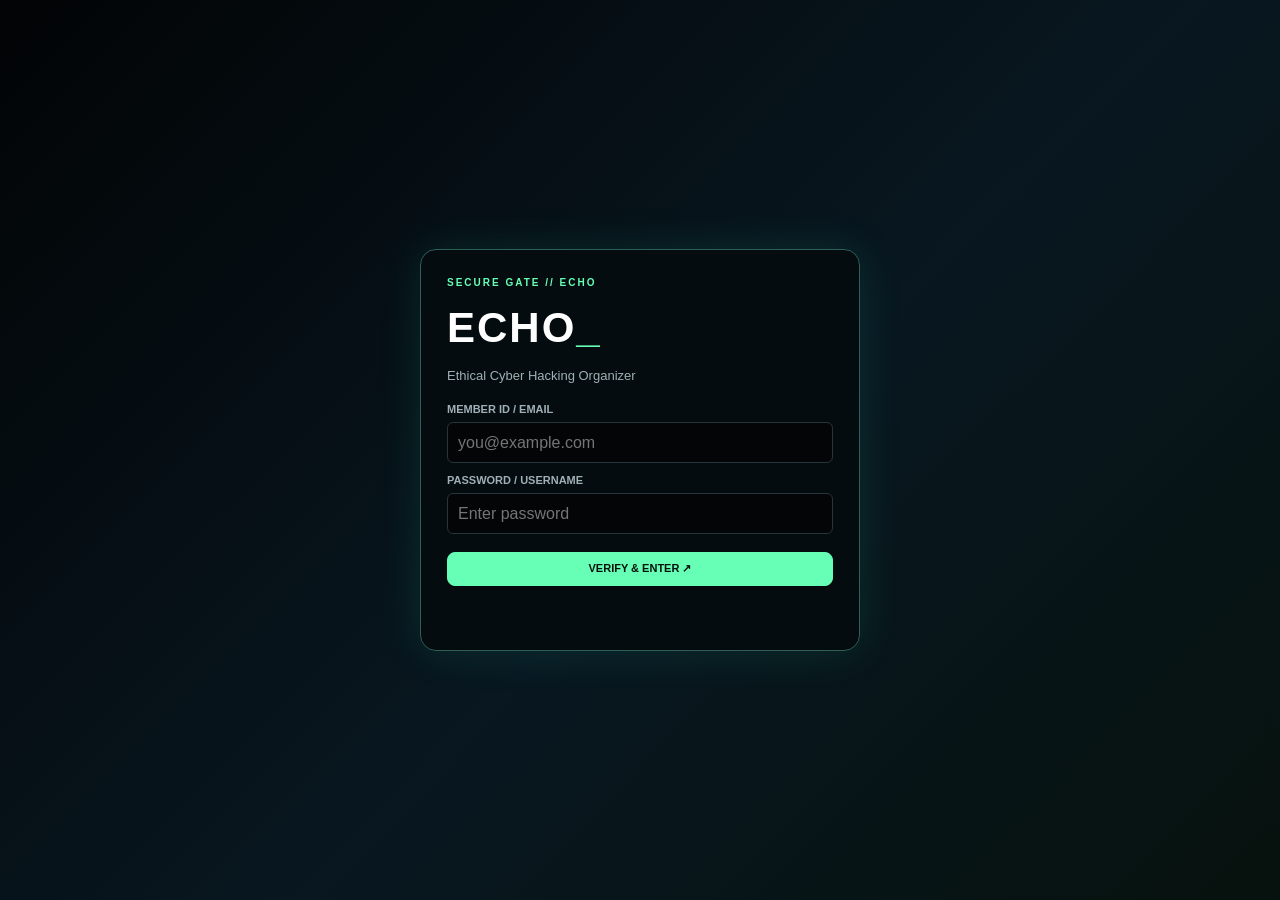
<file: index.html>
<!doctype html>
<html lang="en" data-theme="dark">
<head>
  <meta charset="utf-8">
  <meta name="viewport" content="width=device-width,initial-scale=1">
  <title>ECHO | Ethical Cyber Hacking Organizer</title>
  <link rel="stylesheet" href="style.css">
</head>
<body data-page="index">
  <canvas id="rain"></canvas>

  <!-- Login -->
  <div id="loginScreen" class="login-screen">
    <form id="loginForm" class="login-card" autocomplete="off">
      <div class="eyebrow">SECURE GATE // ECHO</div>
      <h1 class="login-title">ECHO<span>_</span></h1>
      <p class="lede" style="margin-bottom:16px">Ethical Cyber Hacking Organizer</p>
      <div class="field">
        <label for="loginEmail">MEMBER ID / EMAIL</label>
        <input id="loginEmail" type="email" required placeholder="you@example.com">
      </div>
      <div class="field">
        <label for="loginPassword">PASSWORD / USERNAME</label>
        <input id="loginPassword" type="password" required placeholder="Enter password">
      </div>
      <button class="btn" type="submit" style="width:100%;margin-top:8px">VERIFY &amp; ENTER ↗</button>
      <p class="login-error" id="loginError"></p>
    </form>
  </div>

  <!-- App -->
  <div id="appContainer" class="app hidden">
    <aside class="sidebar">
      <div class="brand">
        <div class="brand-name">ECHO</div>
        <div class="brand-sub">ethical cyber hacking organizer</div>
      </div>
      <nav class="nav">
        <a href="#dashboard" class="nav-link active" data-page="dashboard">◈ Dashboard</a>
        <a href="#tasks" class="nav-link" data-page="tasks">⚑ Task &amp; Rank</a>
        <a href="#classes" class="nav-link" data-page="classes">▤ Classes</a>
        <a href="#resources" class="nav-link" data-page="resources">▧ Resources</a>
        <a href="#tools" class="nav-link" data-page="tools">⌘ Tools</a>
        <a href="#members" class="nav-link" data-page="members">♙ Member's</a>
        <a href="#about" class="nav-link" data-page="about">ⓘ About</a>
        <a href="admin.html" id="adminNav" class="nav-link hidden">✎ Admin Panel</a>
      </nav>
      <div class="side-note">
        <div id="sessionLabel">Checking session...</div>
        <button class="btn neutral" id="themeBtn" style="width:100%;margin-top:10px">◐ THEME</button>
        <button class="btn neutral" id="logoutBtn" style="width:100%;margin-top:6px">LOG OUT</button>
      </div>
    </aside>

    <main class="main">
      <header class="topbar">
        <div class="topbrand">ECHO WORKSPACE</div>
        <div class="top-actions">
          <a class="btn" id="awsClassBtn" href="#" target="_blank" rel="noopener">JOIN AWS CLASS ↗</a>
        </div>
      </header>

      <section id="page-dashboard" class="spa-page">
        <div class="title-row">
          <div>
            <div class="eyebrow">Learning workspace // B66</div>
            <h1 class="page-title">DASHBOARD</h1>
            <p class="lede">Learn together. Submit tasks. Earn verified points.</p>
          </div>
          <div><span class="pill good">● SYSTEM READY</span></div>
        </div>
        <div class="stats">
          <div class="stat"><small>Organized classes</small><strong id="organizedClassesCount">0</strong></div>
          <div class="stat"><small>Posts &amp; resources</small><strong id="postsResourcesCount">0</strong></div>
          <div class="stat"><small>Published Tasks</small><strong id="publishedTasksCount">0</strong></div>
          <div class="stat"><small>Active Tools</small><strong id="activeToolsCount">0</strong></div>
          <div class="stat"><small>Total members</small><strong id="memberCount">0</strong></div>
        </div>
        <div class="notice">
          <h2>NOTICE BOARD</h2>
          <div class="notice-grid" id="noticeGrid"></div>
        </div>
        <div class="section-label">RANKING BOARD · TOP 10</div>
        <div class="table-wrap">
          <table>
            <thead><tr><th>#</th><th>Name</th><th>Specialty</th><th>Country</th><th>Points</th></tr></thead>
            <tbody id="topRankRows"></tbody>
          </table>
        </div>
        <div class="mini-banner">
          <div>
            <h3>Personal Meet / ECHO Session</h3>
            <p>Meeting opens from 20:00 to 00:00 Asia/Dhaka.</p>
            <strong id="meetingCountdown" style="color:var(--green);display:block;margin-top:5px">Calculating countdown…</strong>
            <div style="display:flex;gap:8px;margin-top:10px">
              <button class="btn" id="meetingBtn" disabled>JOIN MEETING</button>
            </div>
          </div>
          <span class="pill good">ECHO // LIVE</span>
        </div>
      </section>

      <section id="page-tasks" class="spa-page hidden">
        <div class="title-row">
          <div>
            <h1 class="page-title">TASKS &amp; RANKING</h1>
            <p class="lede">Complete tasks, submit evidence reports, and earn verified points.</p>
          </div>
        </div>
        <div class="section-label">ALL RANKING BOARD (AUTOMATIC)</div>
        <div class="table-wrap">
          <table>
            <thead><tr><th>#</th><th>Name</th><th>Specialty</th><th>Country</th><th>Points</th><th>Role</th></tr></thead>
            <tbody id="allRankRows"></tbody>
          </table>
        </div>
        <div class="panel">
          <h3 style="margin-top:0">AVAILABLE TASKS (OPEN TO ALL MEMBERS)</h3>
          <div id="taskList" class="task-grid"></div>
        </div>
        <div class="panel">
          <h3 style="margin-top:0">MY ACCEPTED / ACTIVE TASKS</h3>
          <div id="myTasks"></div>
        </div>
      </section>

      <section id="page-classes" class="spa-page hidden">
        <h1 class="page-title">ORGANIZED CLASSES</h1>
        <p class="lede">Classes managed and provided by instructors.</p>
        <div id="classGrid" class="resource-grid"></div>
      </section>

      <section id="page-resources" class="spa-page hidden">
        <h1 class="page-title">RESOURCES</h1>
        <p class="lede">Study guides, roadmaps, and security archives.</p>
        <div id="resourceGrid" class="resource-grid"></div>
      </section>

      <section id="page-tools" class="spa-page hidden">
        <h1 class="page-title">TOOLS &amp; SETUP</h1>
        <p class="lede">Testing and configuration utilities.</p>
        <div id="toolGrid" class="resource-grid"></div>
      </section>

      <section id="page-members" class="spa-page hidden">
        <h1 class="page-title">MEMBER BOARD</h1>
        <p class="lede">Community profiles, specialties, and earned points.</p>
        <div id="memberList" class="member-grid"></div>
      </section>

      <section id="page-about" class="spa-page hidden">
        <h1 class="page-title">ABOUT ECHO</h1>
        <div class="panel">
          <h3 id="aboutTitleText">ETHICAL CYBER HACKING ORGANIZER</h3>
          <p id="aboutDescText" style="color:var(--muted);font-size:13px"></p>
        </div>
      </section>

      <div class="footer">ECHO // Ethical cyber learning organizer</div>
    </main>
  </div>

  <!-- Meeting Passcode Modal -->
  <div class="modal-backdrop" id="meetingModal">
    <div class="modal">
      <h2>ECHO MEETING ACCESS</h2>
      <p style="color:var(--muted);font-size:12px">Passcode required for session access.</p>
      <div class="field"><input id="meetingCode" type="password" placeholder="Enter passcode"></div>
      <div style="display:flex;gap:8px">
        <button class="btn" id="verifyMeeting" style="flex:1">VERIFY &amp; JOIN ↗</button>
        <button class="btn neutral" id="closeModalBtn">CANCEL</button>
      </div>
    </div>
  </div>

  <script src="script.js"></script>
</body>
</html>
</file>
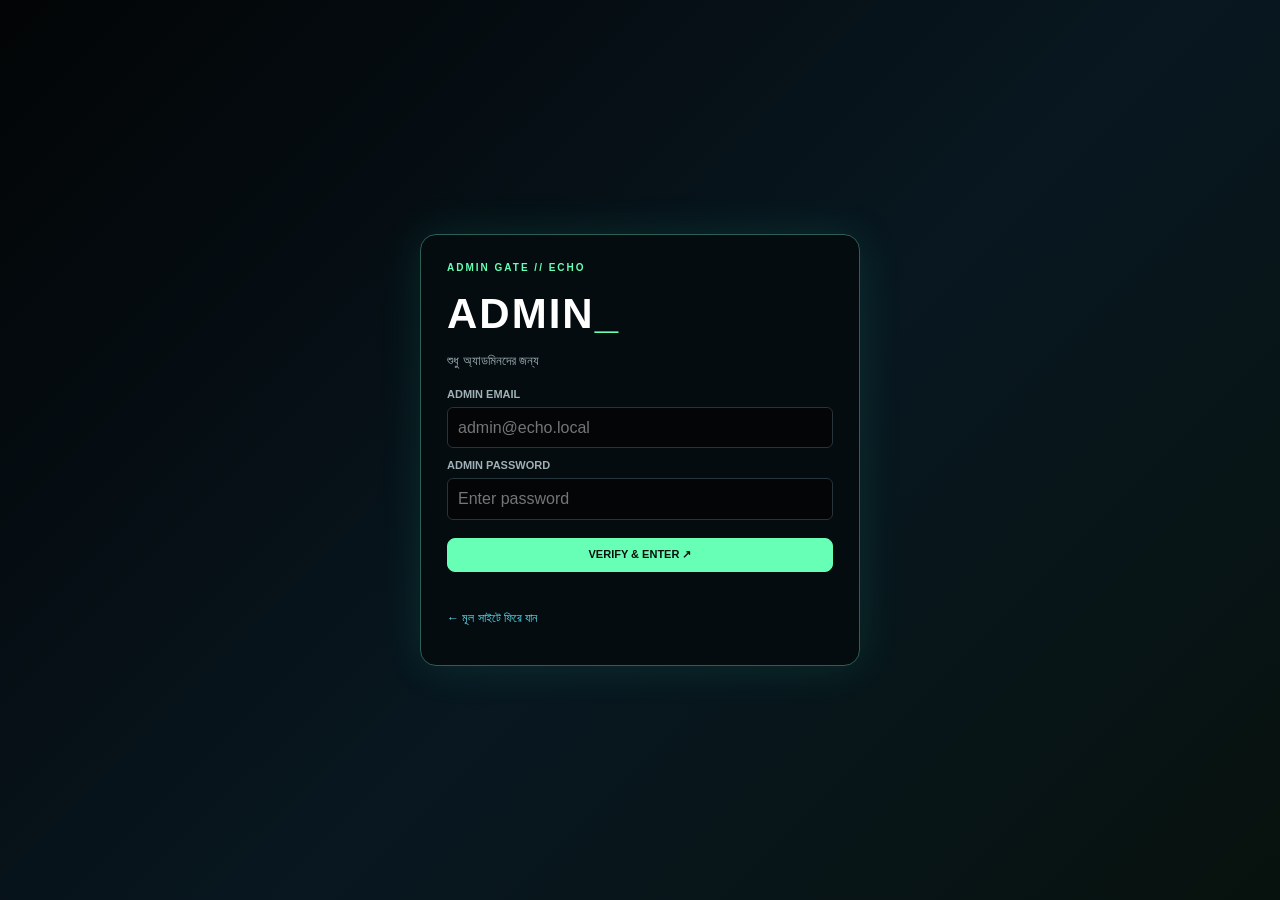
<file: admin.html>
<!doctype html>
<html lang="en" data-theme="dark">
<head>
  <meta charset="utf-8">
  <meta name="viewport" content="width=device-width,initial-scale=1">
  <title>ECHO | Admin Console</title>
  <link rel="stylesheet" href="style.css">
</head>
<body data-page="admin">
  <canvas id="rain"></canvas>

  <!-- Admin Login -->
  <div id="loginScreen" class="login-screen">
    <form id="loginForm" class="login-card" autocomplete="off">
      <div class="eyebrow">ADMIN GATE // ECHO</div>
      <h1 class="login-title">ADMIN<span>_</span></h1>
      <p class="lede" style="margin-bottom:16px">শুধু অ্যাডমিনদের জন্য</p>
      <div class="field">
        <label for="loginEmail">ADMIN EMAIL</label>
        <input id="loginEmail" type="email" required placeholder="admin@echo.local">
      </div>
      <div class="field">
        <label for="loginPassword">ADMIN PASSWORD</label>
        <input id="loginPassword" type="password" required placeholder="Enter password">
      </div>
      <button class="btn" type="submit" style="width:100%;margin-top:8px">VERIFY &amp; ENTER ↗</button>
      <p class="login-error" id="loginError"></p>
      <p style="font-size:12px;margin-top:10px"><a href="index.html" style="color:var(--cyan)">← মূল সাইটে ফিরে যান</a></p>
    </form>
  </div>

  <!-- Admin App -->
  <div id="appContainer" class="app hidden">
    <aside class="sidebar">
      <div class="brand">
        <div class="brand-name">ECHO</div>
        <div class="brand-sub">admin console</div>
      </div>
      <nav class="nav">
        <a href="#sec-review">★ Review Queue</a>
        <a href="#sec-settings">⚙ Settings</a>
        <a href="#sec-notices">১ Notices</a>
        <a href="#sec-classes">২ Classes</a>
        <a href="#sec-resources">৩ Resources</a>
        <a href="#sec-tasks">৪ Tasks</a>
        <a href="#sec-members">৫ Members</a>
        <a href="#sec-tools">৬ Tools</a>
        <a href="#sec-about">৭ About</a>
        <a href="index.html">← Main Site</a>
      </nav>
      <div class="side-note">
        <div id="sessionLabel">Checking session...</div>
        <button class="btn neutral" id="themeBtn" style="width:100%;margin-top:10px">◐ THEME</button>
        <button class="btn neutral" id="logoutBtn" style="width:100%;margin-top:6px">LOG OUT</button>
      </div>
    </aside>

    <main class="main">
      <header class="topbar">
        <div class="topbrand">ADMINISTRATOR CONSOLE</div>
        <div class="top-actions">
          <button class="btn" id="topExportBtn">⬇ DOWNLOAD UPDATED INFO.JSON</button>
        </div>
      </header>

      <div class="warn-box">
        এখানকার পরিবর্তন আপনার ব্রাউজারে ড্রাফট হিসেবে সেভ হয়। সাইটে লাইভ করতে <b>info.json ডাউনলোড</b> করে GitHub-এ পুরনো ফাইলের জায়গায় আপলোড করুন।
      </div>

      <div class="panel" id="sec-review" style="border-color:var(--cyan)">
        <h2>★ মেম্বার টাস্ক রিপোর্ট ও পয়েন্ট রিভিউ</h2>
        <p style="font-size:12px;color:var(--muted);margin-top:0">Approve করলে পয়েন্ট যুক্ত হবে (এই ব্রাউজারে জমা হওয়া রিপোর্ট দেখাবে)।</p>
        <div id="adminReviewQueue"></div>
      </div>

      <div class="panel" id="sec-settings">
        <h2>⚙ সেটিংস (Meeting, AWS, Admin Login)</h2>
        <form id="settingsForm">
          <div class="grid2">
            <div class="field"><label>Meeting URL</label><input id="setMeetUrl" type="url"></div>
            <div class="field"><label>Meeting Passcode</label><input id="setMeetPass"></div>
            <div class="field"><label>AWS Class URL</label><input id="setAwsUrl" type="url"></div>
            <div></div>
            <div class="field"><label>Admin Email</label><input id="setAdminEmail" type="email" required></div>
            <div class="field"><label>Admin Password</label><input id="setAdminPass" required></div>
          </div>
          <button class="btn" type="submit">SAVE SETTINGS</button>
        </form>
      </div>

      <div class="panel" id="sec-notices">
        <h2>১. নোটিশ বোর্ড</h2>
        <form id="noticeForm">
          <div class="field"><label>Notice Title</label><input id="noticeTitle" required></div>
          <div class="field"><label>Notice Text</label><textarea id="noticeBody" required></textarea></div>
          <button class="btn" type="submit">ADD NOTICE +</button>
        </form>
        <div id="adminNoticeList" class="item-list"></div>
      </div>

      <div class="panel" id="sec-classes">
        <h2>২. ক্লাসেস</h2>
        <form id="classForm">
          <div class="field"><label>Class Title</label><input id="classTitle" required></div>
          <div class="field"><label>Description</label><textarea id="classDesc" required></textarea></div>
          <div class="field"><label>Link URL (Optional)</label><input id="classUrl" type="url" placeholder="https://..."></div>
          <button class="btn" type="submit">ADD CLASS +</button>
        </form>
        <div id="adminClassList" class="item-list"></div>
      </div>

      <div class="panel" id="sec-resources">
        <h2>৩. রিসোর্সেস</h2>
        <form id="resourceForm">
          <div class="field"><label>Resource Title</label><input id="resTitle" required></div>
          <div class="field"><label>Description</label><textarea id="resDesc" required></textarea></div>
          <div class="field"><label>Resource URL</label><input id="resUrl" type="url" placeholder="https://..."></div>
          <button class="btn" type="submit">ADD RESOURCE +</button>
        </form>
        <div id="adminResourceList" class="item-list"></div>
      </div>

      <div class="panel" id="sec-tasks">
        <h2>৪. টাস্ক ম্যানেজমেন্ট</h2>
        <form id="adminTaskForm">
          <div class="field"><label>Task Title</label><input id="admTaskTitle" required></div>
          <div class="grid2">
            <div class="field"><label>Category</label>
              <select id="admTaskCat"><option>Web Security</option><option>AWS / Cloud</option><option>Networking</option><option>OSINT &amp; Research</option><option>Documentation</option></select></div>
            <div class="field"><label>Points</label><input type="number" id="admTaskPts" value="15" required></div>
          </div>
          <div class="field"><label>Description / Scope</label><textarea id="admTaskDesc" required></textarea></div>
          <div class="field"><label>Checklist Steps (প্রতি লাইনে একটি)</label><textarea id="admTaskSteps" required placeholder="Step 1&#10;Step 2"></textarea></div>
          <button class="btn" type="submit">PUBLISH TASK +</button>
        </form>
        <div id="adminTaskList" class="item-list"></div>
      </div>

      <div class="panel" id="sec-members">
        <h2>৫. মেম্বারস</h2>
        <form id="addMemberForm" class="grid2">
          <div class="field"><label>Display Name</label><input id="memName" required></div>
          <div class="field"><label>Username (এটাই Password)</label><input id="memUser" required></div>
          <div class="field"><label>Email (Login ID)</label><input id="memEmail" type="email" required></div>
          <div class="field"><label>Specialty</label><input id="memSpec" required></div>
          <div class="field"><label>Country</label><input id="memCountry" value="Bangladesh" required></div>
          <div class="field"><label>Role</label><select id="memRole"><option>Member</option><option>Leader</option></select></div>
          <div style="grid-column:span 2"><button class="btn" type="submit">ADD MEMBER +</button></div>
        </form>
        <div id="adminMemberList" class="item-list"></div>
      </div>

      <div class="panel" id="sec-tools">
        <h2>৬. টুলস</h2>
        <form id="toolForm">
          <div class="field"><label>Tool Title</label><input id="toolTitle" required></div>
          <div class="field"><label>Description</label><textarea id="toolDesc" required></textarea></div>
          <div class="field"><label>Link URL (Optional)</label><input id="toolUrl" type="url" placeholder="https://..."></div>
          <button class="btn" type="submit">ADD TOOL +</button>
        </form>
        <div id="adminToolList" class="item-list"></div>
      </div>

      <div class="panel" id="sec-about">
        <h2>৭. এবাউট পেজ</h2>
        <form id="aboutForm">
          <div class="field"><label>About Title</label><input id="aboutTitle" required></div>
          <div class="field"><label>Description</label><textarea id="aboutDesc" style="min-height:90px" required></textarea></div>
          <button class="btn" type="submit">UPDATE ABOUT INFO</button>
        </form>
      </div>

      <div class="panel" style="border-color:var(--green);text-align:center;padding:24px">
        <h3 style="margin:0 0 8px;font-size:18px;color:var(--green)">GitHub-এর জন্য info.json এক্সপোর্ট</h3>
        <p style="font-size:12px;color:var(--muted);margin:0 0 16px">ডাউনলোড করে আপনার রিপোজিটরির <code>info.json</code> ফাইল রিপ্লেস করুন।</p>
        <button class="btn" id="bottomExportBtn" style="padding:12px 24px;font-size:13px">⬇ DOWNLOAD UPDATED INFO.JSON</button>
        <button class="btn danger" id="resetDraftBtn" style="padding:12px 24px;font-size:13px;margin-left:8px">RESET DRAFT</button>
      </div>

      <div class="footer">ECHO // Admin Console</div>
    </main>
  </div>

  <script src="script.js"></script>
</body>
</html>
</file>
<file: style.css>
:root {
  --bg: #030507;
  --panel: #090e13;
  --panel2: #0d151d;
  --line: #26343b;
  --text: #f3f7f8;
  --muted: #9fb0b6;
  --green: #67ffb5;
  --cyan: #5ce7ff;
  --yellow: #ffe98a;
  --danger: #ff7c8f;
  --whitecard: #f8fafb;
  --ink: #111820;
  --shadow: 0 12px 34px #0008;
}

[data-theme="light"] {
  --bg: #eef3f5;
  --panel: #fff;
  --panel2: #e8f0f2;
  --line: #c8d7dc;
  --text: #17232a;
  --muted: #586d76;
  --green: #078d59;
  --cyan: #087e98;
  --yellow: #a77a00;
  --danger: #c5324d;
  --whitecard: #fff;
  --ink: #17232a;
  --shadow: 0 12px 34px #09202b14;
}

* { box-sizing: border-box; }
html { scroll-behavior: smooth; }
body {
  margin: 0;
  background: var(--bg);
  color: var(--text);
  font-family: Inter, -apple-system, BlinkMacSystemFont, "Segoe UI", Roboto, "Noto Sans Bengali", sans-serif;
  line-height: 1.45;
  min-height: 100vh;
}

button, input, select, textarea { font: inherit; }
button, a { cursor: pointer; text-decoration: none; }
button:focus-visible, a:focus-visible, input:focus-visible, select:focus-visible, textarea:focus-visible {
  outline: 2px solid var(--cyan);
  outline-offset: 2px;
}

#rain {
  position: fixed;
  inset: 0;
  width: 100%;
  height: 100%;
  opacity: 0.18;
  pointer-events: none;
  z-index: 0;
}

.app {
  position: relative;
  z-index: 1;
  max-width: 1600px;
  margin: 4px auto;
  border: 1px solid #cdd2d3;
  min-height: calc(100vh - 8px);
  display: grid;
  grid-template-columns: 210px minmax(0, 1fr);
  background: color-mix(in srgb, var(--bg) 94%, transparent);
}

.sidebar {
  border-right: 3px solid #dce5e7;
  min-height: 100%;
  padding: 16px 10px;
  display: flex;
  flex-direction: column;
  gap: 15px;
  background: #030507ef;
}

.brand { padding: 0 8px 14px; border-bottom: 1px solid #89979b; }
.brand-name { font-size: 29px; letter-spacing: -1.5px; line-height: 1.05; color: #fff; }
.brand-sub { font-size: 12px; color: #d7e1e3; white-space: nowrap; }

.nav { display: grid; gap: 3px; }
.nav a {
  display: flex;
  align-items: center;
  gap: 9px;
  color: #f1f5f6;
  padding: 9px 8px;
  border-left: 3px solid transparent;
  font-size: 13px;
  text-transform: uppercase;
  border-radius: 4px;
}
.nav a:hover, .nav a.active {
  background: #12201f;
  border-left-color: var(--green);
  color: var(--green);
}

.side-note {
  margin-top: auto;
  padding: 10px 8px;
  color: #8da1a5;
  font-size: 11px;
  border-top: 1px solid #34454a;
}

.main { min-width: 0; padding: 0 14px 32px; }

.topbar {
  position: sticky;
  top: 0;
  z-index: 12;
  display: flex;
  align-items: center;
  gap: 12px;
  justify-content: space-between;
  background: color-mix(in srgb, var(--bg) 94%, transparent);
  backdrop-filter: blur(12px);
  border-bottom: 1px solid var(--line);
  min-height: 66px;
  margin: 0 -14px 12px;
  padding: 10px 16px;
}
.topbrand { font-size: 16px; font-weight: 800; color: var(--green); }
.top-actions { display: flex; gap: 8px; align-items: center; }

.btn {
  border: 1px solid var(--green);
  background: var(--green);
  color: #06110c;
  border-radius: 8px;
  padding: 8px 13px;
  font-weight: 800;
  font-size: 11px;
  display: inline-flex;
  align-items: center;
  justify-content: center;
  transition: all 0.2s ease;
}
.btn:hover { filter: brightness(1.09); transform: translateY(-1px); }
.btn.secondary { background: transparent; color: var(--cyan); border-color: var(--cyan); }
.btn.neutral { background: var(--panel2); color: var(--text); border-color: var(--line); }
.btn.danger { background: transparent; color: var(--danger); border-color: var(--danger); }
.btn:disabled { opacity: 0.35; cursor: not-allowed; transform: none; }

.title-row { display: flex; justify-content: space-between; gap: 12px; align-items: flex-start; margin: 14px 0; }
.eyebrow { color: var(--green); text-transform: uppercase; letter-spacing: 2px; font-size: 10px; font-weight: 800; }
.page-title { font-size: 22px; margin: 3px 0; color: var(--text); }
.lede { color: var(--muted); font-size: 13px; margin: 0; }

.stats { display: grid; grid-template-columns: repeat(5, minmax(90px, 1fr)); gap: 8px; margin: 10px 0 14px; }
.stat {
  background: linear-gradient(145deg, #0b1920, #0b1015);
  border: 1px solid #20363c;
  border-radius: 9px;
  padding: 10px 11px;
  min-height: 66px;
}
.stat small { color: #a4b8bd; font-size: 10px; display: block; text-transform: uppercase; }
.stat strong { font-size: 21px; color: var(--green); display: block; margin-top: 5px; }
.stat:nth-child(2) strong { color: var(--cyan); }
.stat:nth-child(3) strong { color: var(--yellow); }

.notice {
  background: var(--whitecard);
  color: var(--ink);
  border-radius: 17px;
  min-height: 70px;
  padding: 12px 16px;
  margin: 12px 0 18px;
  box-shadow: var(--shadow);
}
.notice h2 { font-size: 14px; margin: 0 0 8px; font-weight: 700; }
.notice-grid { display: grid; grid-template-columns: 1fr 1fr; gap: 10px; }
.notice-item {
  text-align: left;
  background: #eaf1f3;
  border-left: 3px solid #10a879;
  border-radius: 7px;
  padding: 10px;
  color: #162228;
}
.notice-item strong { display: block; font-size: 12px; }
.notice-item p { font-size: 12px; margin: 4px 0 0; color: #42535a; }

.section-label { display: flex; align-items: center; gap: 8px; margin: 16px 0 5px; font-size: 14px; font-weight: 700; }
.section-label:before { content: ""; width: 4px; height: 16px; background: var(--green); border-radius: 3px; }

.table-wrap {
  overflow: auto;
  border-radius: 14px;
  border: 1px solid #bbc4c7;
  background: var(--whitecard);
  color: var(--ink);
  box-shadow: var(--shadow);
  margin-bottom: 14px;
}
table { width: 100%; border-collapse: collapse; min-width: 490px; }
th, td {
  padding: 9px 11px;
  border-bottom: 1px solid #c7d0d2;
  border-right: 1px solid #c7d0d2;
  text-align: left;
  font-size: 12px;
}
th { background: #eff4f5; text-transform: uppercase; font-size: 10px; color: #223239; }
td:last-child, th:last-child { border-right: 0; }
tr:last-child td { border-bottom: 0; }
.points { color: #087b51; font-weight: 900; }
.special { color: #566d73; }

.mini-banner {
  margin: 12px 0;
  background: linear-gradient(100deg, #0d2b43, #19234a);
  border: 1px solid #263b61;
  border-radius: 9px;
  padding: 14px 16px;
  display: flex;
  align-items: center;
  justify-content: space-between;
  gap: 12px;
}
.mini-banner h3 { font-size: 15px; margin: 0; color: white; }
.mini-banner p { font-size: 12px; color: #b4d6e8; margin: 5px 0 0; }

.pill {
  display: inline-flex;
  align-items: center;
  border: 1px solid var(--line);
  border-radius: 999px;
  padding: 2px 7px;
  font-size: 10px;
  color: var(--cyan);
  background: #102126;
}
.pill.good { color: var(--green); }
.pill.warn { color: var(--yellow); }
.pill.bad { color: var(--danger); }

.resource-grid, .member-grid, .task-grid {
  display: grid;
  grid-template-columns: repeat(3, minmax(0, 1fr));
  gap: 12px;
  margin-top: 14px;
}
.task-grid { grid-template-columns: repeat(2, minmax(0, 1fr)); }

.resource-card, .member-card, .task-card {
  padding: 14px;
  border: 1px solid var(--line);
  background: var(--panel);
  border-radius: 10px;
  display: flex;
  flex-direction: column;
  gap: 6px;
}
.resource-card .glyph { font-size: 22px; color: var(--cyan); }
.avatar {
  width: 36px;
  height: 36px;
  display: grid;
  place-items: center;
  border-radius: 8px;
  background: #122923;
  color: var(--green);
  font-weight: 900;
}

.panel {
  border: 1px solid var(--line);
  border-radius: 12px;
  padding: 16px;
  background: linear-gradient(145deg, var(--panel), var(--panel2));
  margin-bottom: 16px;
}
.panel h2 { font-size: 15px; color: var(--green); margin: 0 0 10px; }

.field { display: grid; gap: 4px; margin-bottom: 10px; }
.field label { font-size: 11px; color: var(--muted); font-weight: 700; }
.field input, .field select, .field textarea {
  background: var(--bg);
  color: var(--text);
  border: 1px solid var(--line);
  border-radius: 6px;
  padding: 8px 10px;
  width: 100%;
}
.field textarea { resize: vertical; min-height: 72px; }
.grid2 { display: grid; grid-template-columns: 1fr 1fr; gap: 10px; }

.login-screen {
  position: relative;
  z-index: 5;
  min-height: 100vh;
  display: grid;
  place-items: center;
  padding: 22px;
  background: linear-gradient(135deg, #020405, #081720 55%, #07120e);
}
.login-card {
  width: min(440px, 100%);
  border: 1px solid #2d5f56;
  border-radius: 16px;
  padding: 26px;
  background: rgba(5, 12, 15, 0.96);
  box-shadow: 0 0 45px #37ffd31c;
  color: #f3f7f8;
}
.login-card .lede { color: #9fb0b6; }
.login-card .field label { color: #9fb0b6; }
.login-card .field input { background: #030507; color: #f3f7f8; border-color: #26343b; }
.login-title { font-size: 42px; margin: 8px 0; color: #fff; letter-spacing: 2px; }
.login-title span { color: var(--green); }
.login-error { min-height: 18px; font-size: 12px; color: var(--danger); margin-top: 8px; }

.modal-backdrop {
  display: none;
  position: fixed;
  inset: 0;
  background: #000b;
  z-index: 30;
  align-items: center;
  justify-content: center;
  padding: 16px;
}
.modal-backdrop.open { display: flex; }
.modal {
  width: min(500px, 100%);
  background: var(--panel);
  border: 1px solid var(--line);
  border-radius: 12px;
  padding: 18px;
}

.admin-row {
  display: flex;
  justify-content: space-between;
  align-items: flex-start;
  gap: 10px;
  padding: 9px 0;
  border-bottom: 1px solid var(--line);
}
.admin-row:last-child { border-bottom: 0; }
.item-list {
  max-height: 280px;
  overflow-y: auto;
  border: 1px solid var(--line);
  border-radius: 8px;
  padding: 8px 12px;
  background: var(--bg);
  margin-top: 10px;
}
.queue-item { background: var(--bg); padding: 10px; border-radius: 8px; margin-bottom: 8px; border: 1px solid var(--line); }
.report-box {
  font-size: 12px;
  white-space: pre-wrap;
  background: var(--panel2);
  padding: 8px;
  border-radius: 6px;
  border: 1px dashed var(--line);
  margin: 6px 0;
}
.warn-box {
  font-size: 12px;
  color: var(--yellow);
  border: 1px solid var(--yellow);
  border-radius: 8px;
  padding: 8px 10px;
  margin: 10px 0;
}

.hidden { display: none !important; }
.footer { padding: 22px 0 0; color: var(--muted); font-size: 10px; text-align: center; }

@media (max-width: 900px) {
  .app { grid-template-columns: 170px minmax(0, 1fr); }
  .stats { grid-template-columns: repeat(3, minmax(0, 1fr)); }
  .resource-grid, .member-grid, .task-grid { grid-template-columns: repeat(2, minmax(0, 1fr)); }
}

@media (max-width: 620px) {
  .app { grid-template-columns: 75px minmax(0, 1fr); border: 0; }
  .brand-name { font-size: 18px; }
  .brand-sub { display: none; }
  .nav a { font-size: 10px; padding: 9px 4px; }
  .stats { grid-template-columns: repeat(2, minmax(0, 1fr)); }
  .resource-grid, .member-grid, .task-grid { grid-template-columns: 1fr; }
  .notice-grid, .grid2 { grid-template-columns: 1fr; }
}
</file>
